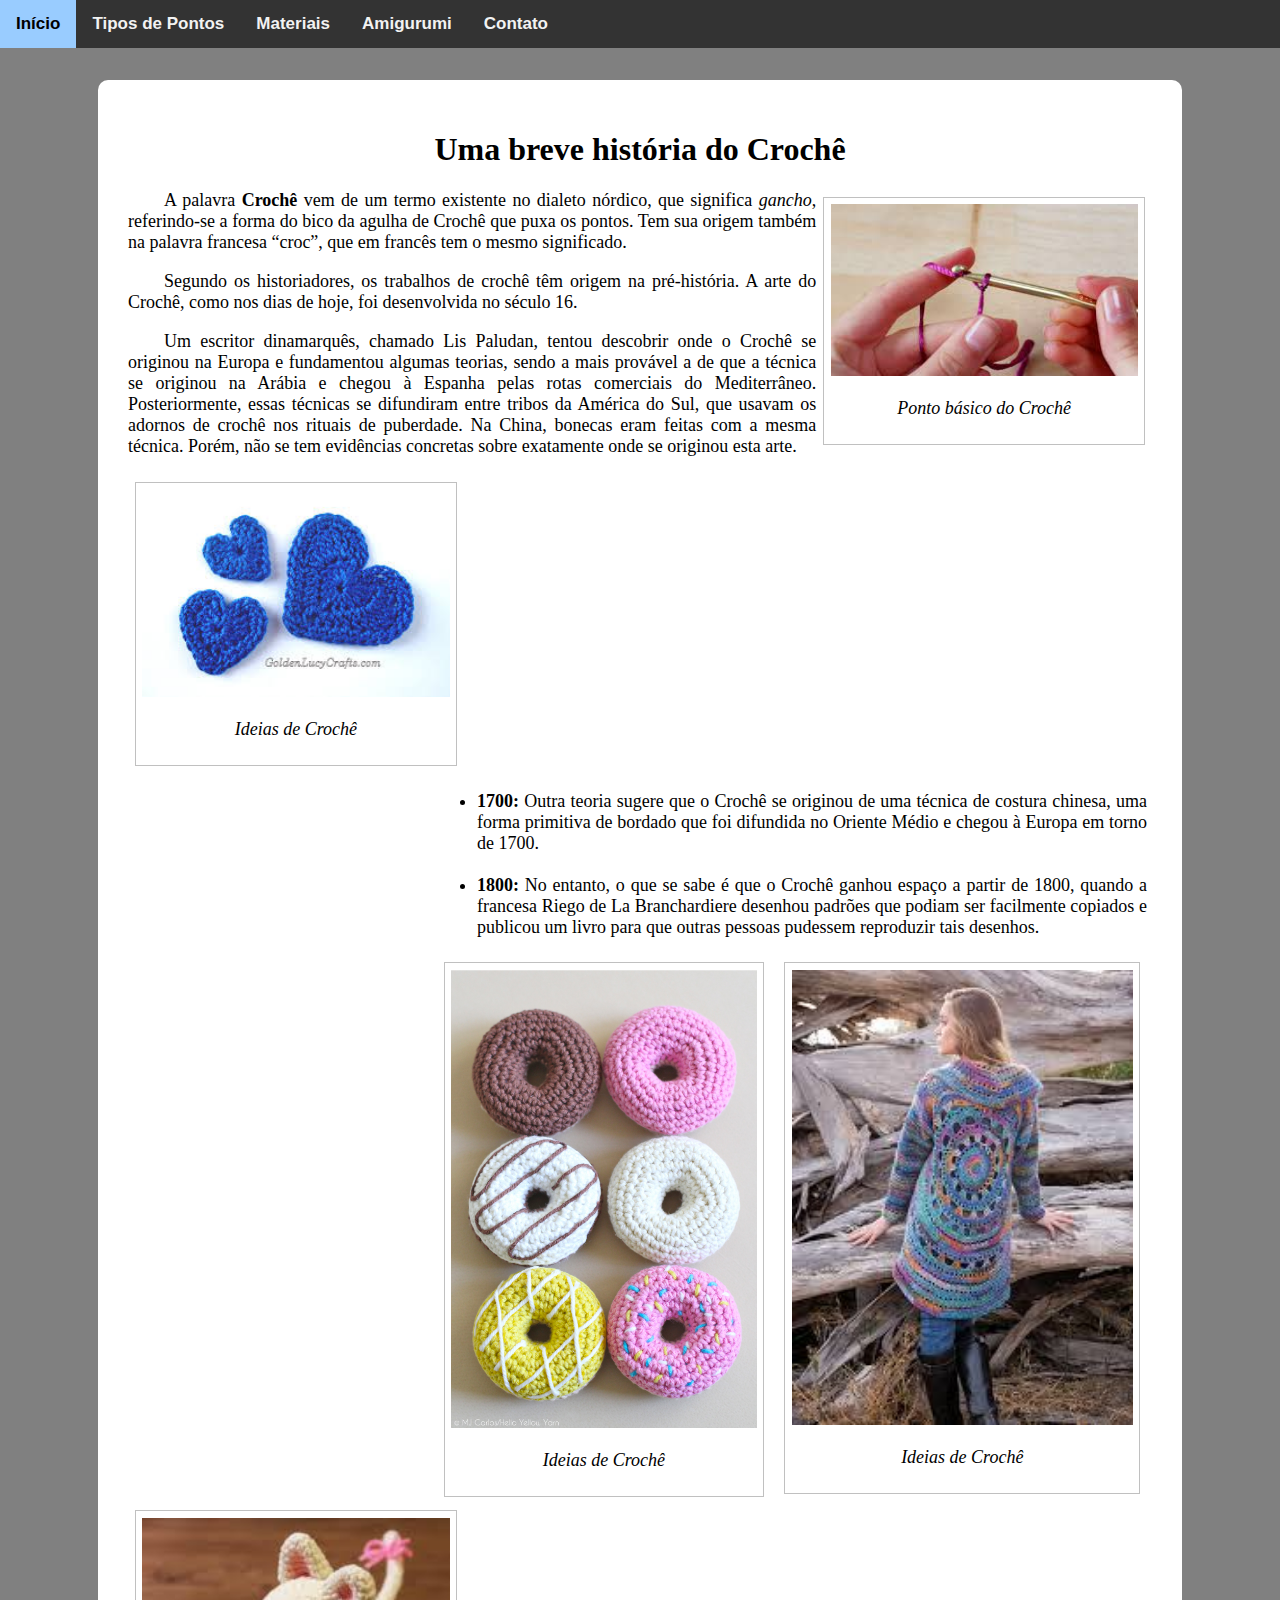
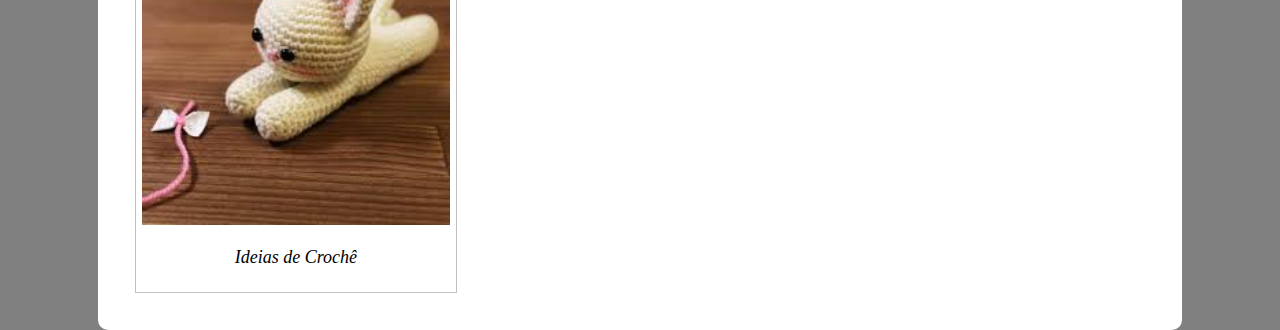
<file: index.html>
<!DOCTYPE html>
<html>
<head>
    <meta lang="pt-br">
    <meta charset="utf-8">
    <meta http-equiv="X-UA-Compatible" content="IE=edge">
    <title>Crochê
    </title>
    <meta name="viewport" content="width=device-width, initial-scale=1">
    <link rel="stylesheet" type="text/css" media="screen" href="css/main.css">
    <link rel="shortcut icon" href="img/favicon.ico" />
    

 
</head>
<body>


    <div class="navbar">
            <a href="index.html" class="active">Início</a>
            <a href="pontos.html">Tipos de Pontos</a>
            <a href="materiais.html">Materiais</a>
            <a href="amigurumi.html">Amigurumi</a>
            <a href="contato.html">Contato</a>
          </div>
    
    <div class="square">
        
        <h1>Uma breve história do Crochê</h1>
       
        <div class=figure>
              <img class="scaled" src="img/croche 4.jpg" alt="Crochê">
                <p> Ponto básico do Crochê</p>
            </div>
        
         <p class="text-info recuo">A palavra <b>Crochê</b> vem de um termo existente no dialeto nórdico, que significa <i>gancho</i>, referindo-se a forma do bico da agulha de Crochê que puxa os pontos. 
           Tem sua origem também na palavra francesa “croc”, que em francês tem o mesmo significado.</p>

       <p class="text-info recuo">Segundo os historiadores, os trabalhos de crochê têm origem na pré-história. A arte do Crochê, como nos dias de hoje, foi desenvolvida no século 16.</p>
       

       
        <p class="text-info recuo">Um escritor dinamarquês, chamado Lis Paludan, tentou descobrir onde o Crochê se originou na Europa e fundamentou algumas teorias, sendo a mais provável a de que a técnica se originou na Arábia e chegou à Espanha pelas rotas comerciais do Mediterrâneo.
                
       Posteriormente, essas técnicas se difundiram entre tribos da América do Sul, que usavam os adornos de crochê nos rituais de puberdade. Na China, bonecas eram feitas com a mesma técnica. Porém, não se tem evidências concretas sobre exatamente onde se originou esta arte. </p>
          
       <div class=figure2>
            <img class="scaled" src="img/croche 3.jpg" alt="Crochê">
            <p> Ideias de Crochê</p>
    </div>  
    <div class="lista">    
    <ul class="a">   
    <li><b>1700:</b> Outra teoria sugere que o Crochê se originou de uma técnica de costura chinesa, uma forma primitiva de bordado que foi difundida no Oriente Médio e chegou à Europa em torno de 1700.</li>
    <br>        
    <li><b>1800:</b> No entanto, o que se sabe é que o Crochê ganhou espaço a partir de 1800, quando a francesa Riego de La Branchardiere desenhou padrões que podiam ser facilmente copiados e publicou um livro para que outras pessoas pudessem reproduzir tais desenhos.</li>
    
     </ul>
     <div class=figure3>
            <img class="scaled" src="img/croche 2.jpg" alt="Crochê">
            <p> Ideias de Crochê</p>

    </div>  
    <div class=figure4>
            <img class="scaled" src="img/croche 5.jpg" alt="Crochê">
            <p> Ideias de Crochê</p>
    </div>  
    
     </div>
     <div class=figure5>
            <img class="scaled" src="img/croche 6.jpg" alt="Crochê">
            <p> Ideias de Crochê</p>

    </div>  
   </div> 

  
 <!-- <div class="footer">
    <p>Footer</p>
  </div> -->
</body>
</html>
</file>
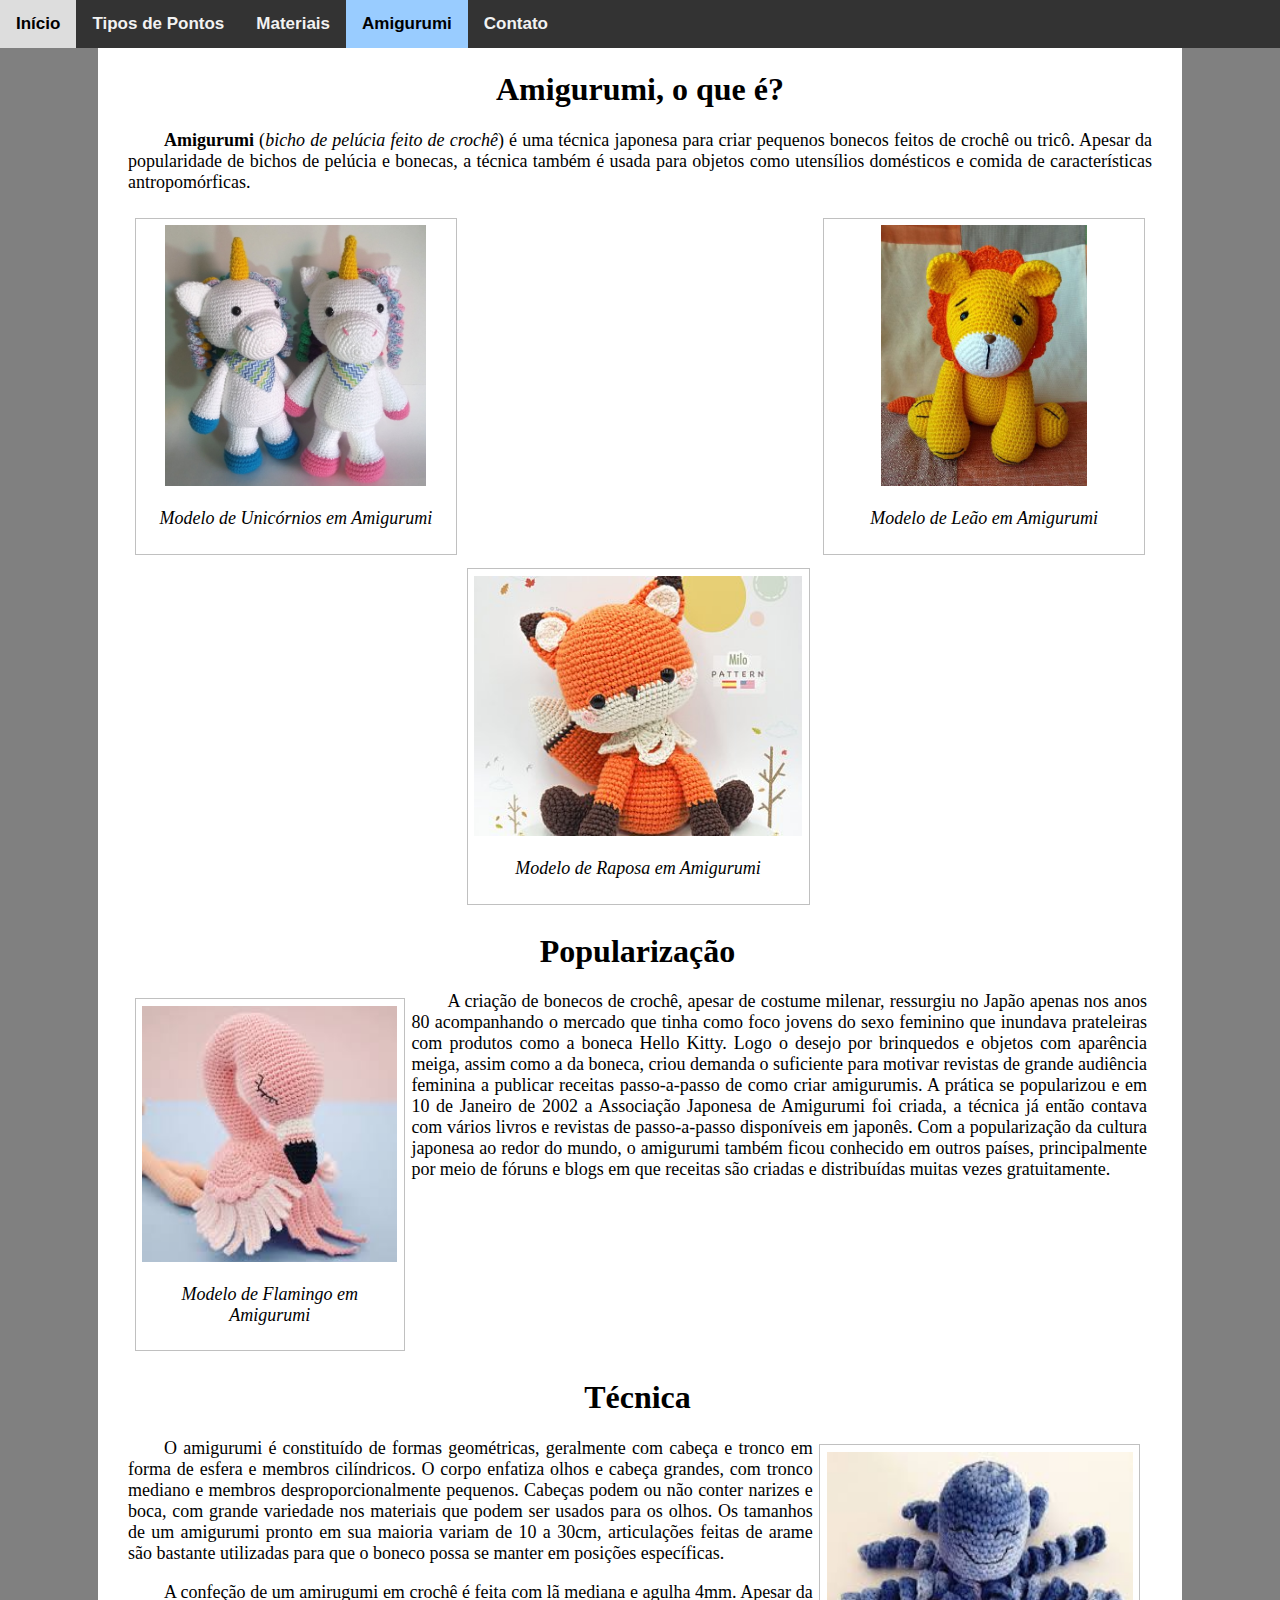
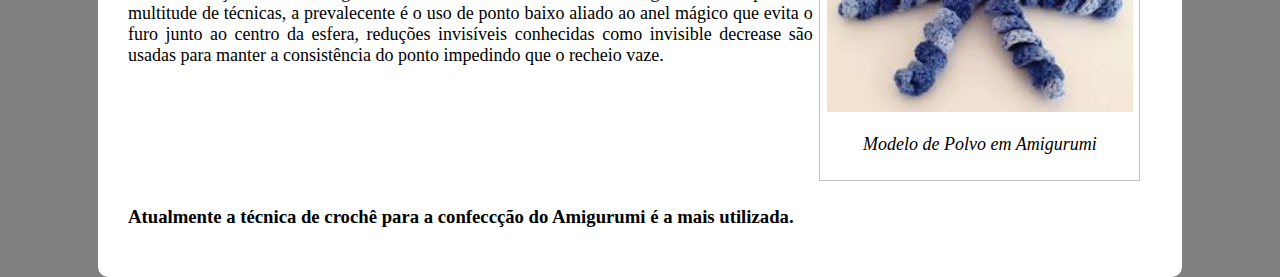
<file: amigurumi.html>
<!DOCTYPE html>
<html>
<head>
    <meta charset="utf-8">
    <meta http-equiv="X-UA-Compatible" content="IE=edge">
    <title>Crochê
    </title>
    <meta name="viewport" content="width=device-width, initial-scale=1">
    <link rel="stylesheet" type="text/css" media="screen" href="css/main.css">
    <link rel="shortcut icon" href="img/favicon.ico" />
 
</head>
<body>

   
    <div class="navbar">
            <a href="index.html">Início</a>
            <a href="pontos.html">Tipos de Pontos</a>
            <a href="materiais.html">Materiais</a>
            <a href="amigurumi.html" class="active">Amigurumi</a>
            <a href="contato.html">Contato</a>
          </div>
    <div class="squareamigurumi">
        
        <h1>Amigurumi, o que é?</h1>
        <p class="text-info recuo"><b>Amigurumi</b> (<i>bicho de pelúcia feito de crochê</i>) é uma técnica japonesa para criar 
        pequenos bonecos feitos de crochê ou tricô. Apesar da popularidade de bichos de pelúcia e bonecas, a técnica 
        também é usada para objetos como utensílios domésticos e comida de características antropomórficas.</p>

        <div class=figureamigurumi1>
                <img class="scaled amigurumi1" src="img/amigurumi1.jpg" alt="Crochê">
                <p>Modelo de Unicórnios em Amigurumi</p>
        </div>
        <div class=figureamigurumi3>
                <img class="scaled amigurumi3" src="img/amigurumi3.jpg" alt="Crochê">
                <p>Modelo de Leão em Amigurumi</p>
        </div>
        

        <div class=figureamigurumi2>
                <img class="scaled amigurumi2" src="img/amigurumi2.jpg" alt="Crochê">
                <p>Modelo de Raposa em Amigurumi</p>
        </div>

       <br>
       <br> 
       <div class="lista2">
       <h1>Popularização</h1>

       <div class=figureamigurumi5>
            <img class="scaled amigurumi5" src="img/amigurumi5.jpg" alt="Crochê">
            <p>Modelo de Flamingo em Amigurumi</p>
    </div>

        <p class="text-info recuo">A criação de bonecos de crochê, apesar de costume milenar, 
        ressurgiu no Japão apenas nos anos 80 acompanhando o mercado que tinha como foco jovens 
        do sexo feminino que inundava prateleiras com produtos como a boneca Hello Kitty.
        Logo o desejo por brinquedos e objetos com aparência meiga, assim como a da boneca, 
        criou demanda o suficiente para motivar revistas de grande audiência feminina a publicar 
        receitas passo-a-passo de como criar amigurumis. A prática se popularizou e em 10 de Janeiro 
        de 2002 a Associação Japonesa de Amigurumi foi criada, a técnica já então contava com vários 
        livros e revistas de passo-a-passo disponíveis em japonês. Com a popularização da cultura japonesa ao 
        redor do mundo, o amigurumi também ficou conhecido em outros países, principalmente por meio de fóruns e 
        blogs em que receitas são criadas e distribuídas muitas vezes gratuitamente.</p>
        
        </div>
        <div class="lista3">
        <h1>Técnica</h1>

        <div class=figureamigurumi4>
                <img class="scaled amigurumi4" src="img/amigurumi4.jpg" alt="Crochê">
                <p>Modelo de Polvo em Amigurumi</p>
        </div><p class="text-info recuo">O amigurumi é constituído de formas geométricas, geralmente com 
        cabeça e tronco em forma de esfera e membros cilíndricos. O corpo enfatiza olhos e cabeça 
        grandes, com tronco mediano e membros desproporcionalmente pequenos. Cabeças podem ou não 
        conter narizes e boca, com grande variedade nos materiais que podem ser usados para os olhos. 
        Os tamanhos de um amigurumi pronto em sua maioria variam de 10 a 30cm, articulações feitas 
        de arame são bastante utilizadas para que o boneco possa se manter em posições específicas.</p> 
        

        <p class="text-info recuo">A confeção de um amirugumi em crochê é feita com lã mediana e agulha 4mm. 
        Apesar da multitude de técnicas, a prevalecente é o uso de ponto baixo aliado 
        ao anel mágico que evita o furo junto ao centro da esfera, reduções invisíveis 
        conhecidas como invisible decrease são usadas para manter a consistência do ponto 
        impedindo que o recheio vaze.</p>   
        </div>

        <div class="lista4">
        <h3>Atualmente a técnica de crochê para a confeccção do Amigurumi é a mais utilizada.</h3>
        </div>
    </div> 

</body>
</html>
</file>
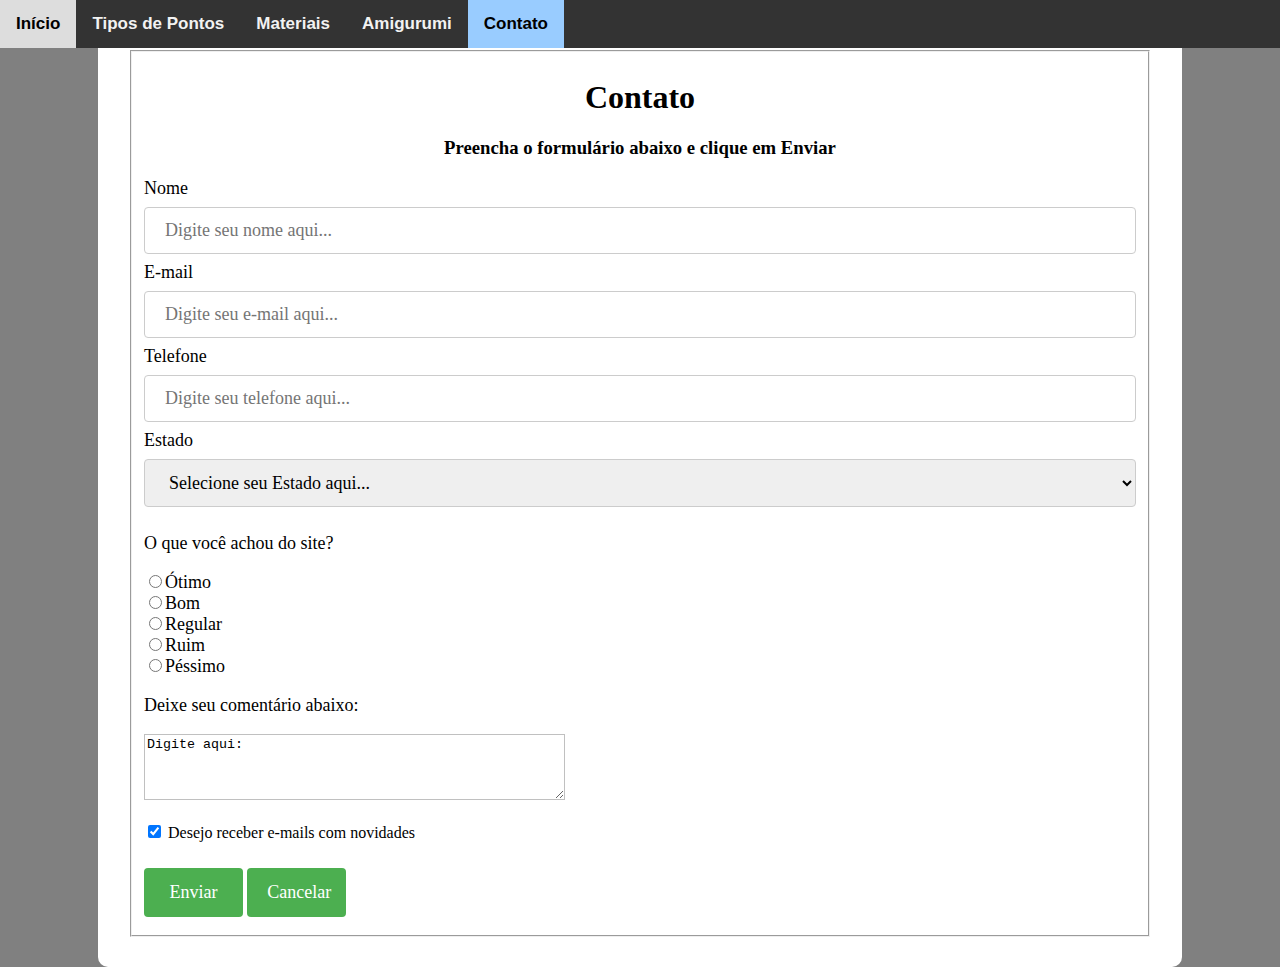
<file: contato.html>
<!DOCTYPE html>
<html>
<head>
  <meta lang="pt-br">
    <meta charset="utf-8">
    <meta http-equiv="X-UA-Compatible" content="IE=edge">
    <title>Crochê
    </title>
    <meta name="viewport" content="width=device-width, initial-scale=1">
    <link rel="stylesheet" type="text/css" media="screen" href="css/main.css">
    <link rel="shortcut icon" href="img/favicon.ico"/>
 
</head>
<body>

   
    <div class="navbar">
            <a href="index.html">Início</a>
            <a href="pontos.html">Tipos de Pontos</a>
            <a href="materiais.html">Materiais</a>
            <a href="amigurumi.html">Amigurumi</a>
            <a href="contato.html" class="active">Contato</a>
          </div>
    <div class="squarecontato">
        
        <div>
            <form action="/action_page.php">
              <fieldset>

              <h1>Contato</h1>
              <h3>Preencha o formulário abaixo e clique em Enviar</h3>
              <label for="primeironome" font-family="Calibri">Nome</label>
              <input type="text" id="fname" name="firstname" placeholder="Digite seu nome aqui...">
         
              <label for="email">E-mail</label>
              <input type="text" id="email" name="email" placeholder="Digite seu e-mail aqui...">
        
              <label for="telefone">Telefone</label>
              <input type="text" id="fnumber" name="fnumber" placeholder="Digite seu telefone aqui...">
              
              <label for="estado">Estado</label>
              <select id="estado" name="estado">
                  <option value="Estado">Selecione seu Estado aqui...</option>
                <option value="Acre">Acre</option>
                <option value="Alagoas">Alagoas</option>
                <option value="Amapa">Amapá</option>
                <option value="Amazonas">Amazonas</option>
                <option value="Bahia">Bahia</option>
               <option value=" Ceara"> Ceará</option>
                <option value="Distrito Federal">Distrito Federal</option>
                <option value="Espirito Santo">Espírito Santo</option>
                <option value="Goias">Goiás</option>
                <option value="Maranhao">Maranhão</option>
                <option value="Mato Grosso">Mato Grosso</option>
                <option value="Mato Grosso do Sul">Mato Grosso do Sul</option>
                <option value="Minas Gerais">Minas Gerais</option>
                <option value="Para">Pará</option>
                <option value="Paraiba">Paraíba</option>
                <option value="Parana">Paraná</option>
                <option value="Pernambuco">Pernambuco</option>
                <option value="Piaui">Piauí</option>
                <option value="Rio de Janeiro">Rio de Janeiro</option>
                <option value="Rio Grande do Norte">Rio Grande do Norte</option>
                <option value="Rio Grande do Sul">Rio Grande do Sul</option>
                <option value="Rondonia">Rondônia</option>
                <option value="Roraima">Roraima</option>
                <option value="Santa Catarina">Santa Catarina</option>
                <option value="Sao Paulo">São Paulo</option>
                <option value="Sergipe">Sergipe</option>
                <option value="Tocantins">Tocantins</option>
                
                <option value="outropais">Outro País</option>
               
              </select>
              
              <div class="radiochecked">
              <p>O que você achou do site?</p>
              <input type="radio"name="estado" value="otimo"  />Ótimo<br/> 
              <input type="radio"name="estado" value="bom"  />Bom<br/>
              <input type="radio"name="estado" value="regular"  />Regular<br/>
              <input type="radio"name="estado" value="ruim"  />Ruim<br/>
              <input type="radio"name="estado" value="pessimo"  />Péssimo<br/>
              </div>
              
              <div class="textareac">
                <p>Deixe seu comentário abaixo:</p>
                  <textarea rows="4" cols="50">Digite aqui:
                      </textarea>
              </div>
            <br>
              <input type="checkbox" name= "aceito" checked/> Desejo receber e-mails com novidades
              <br>
              <BR>
              <input type="submit" value="Enviar"> <input type="reset" value="Cancelar"/>
              
              
             </fieldset>
            </form>


          </div>
          
   </div> 

   
   

    
    
</body>
</html>
</file>
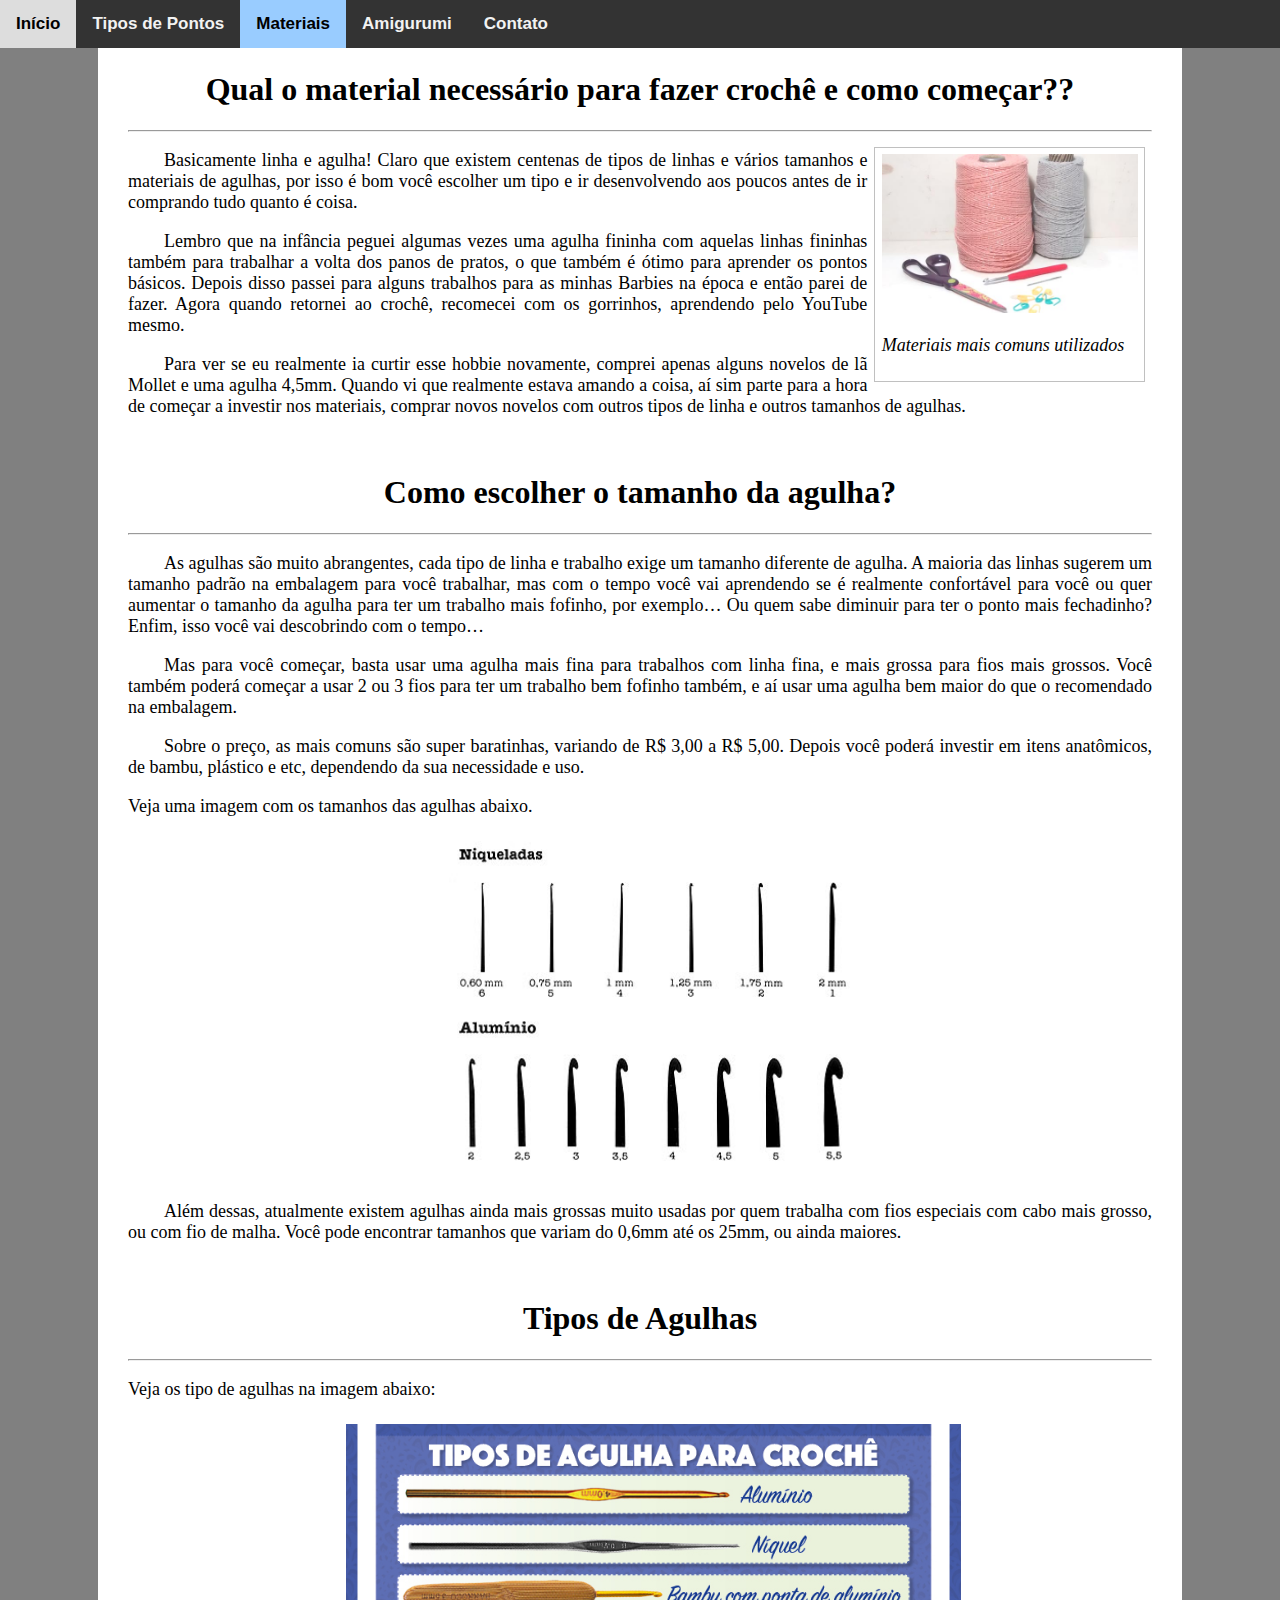
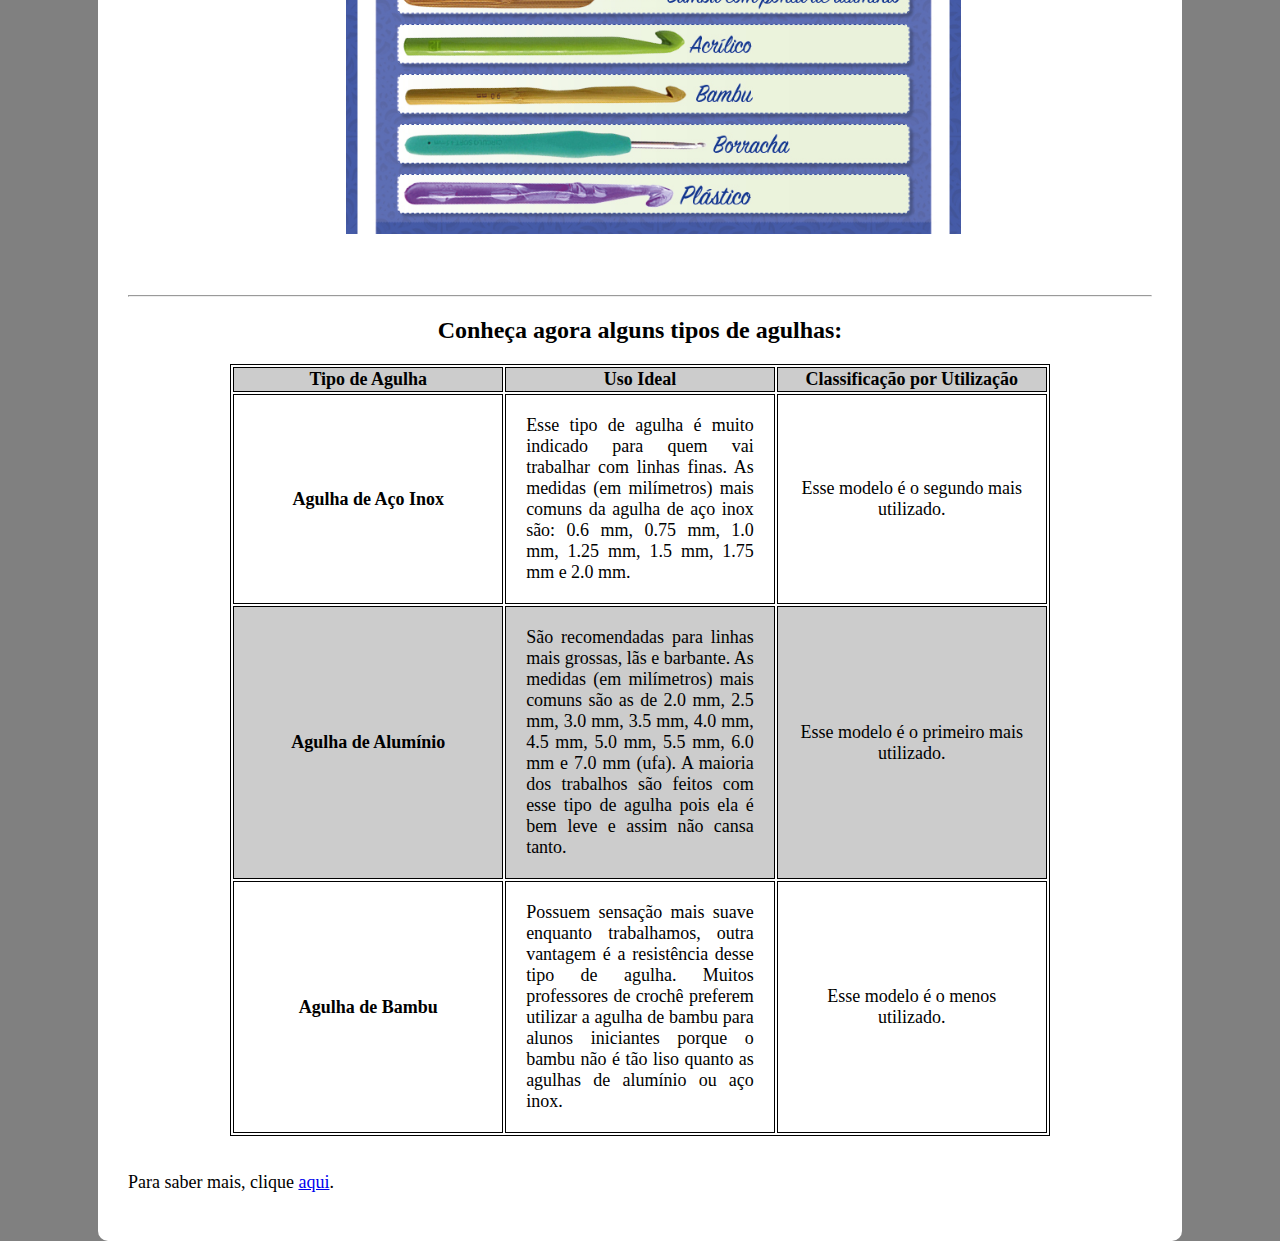
<file: materiais.html>
<!DOCTYPE html>
<html>
<head>
    <meta lang="pt-br">
    <meta charset="utf-8">
    <meta http-equiv="X-UA-Compatible" content="IE=edge">
    <title>Crochê
    </title>
    <meta name="viewport" content="width=device-width, initial-scale=1">
    <link rel="stylesheet" type="text/css" media="screen" href="css/main.css">
    <link rel="shortcut icon" href="img/favicon.ico" />
 
</head>
<body>

   
    <div class="navbar">
            <a href="index.html">Início</a>
            <a href="pontos.html">Tipos de Pontos</a>
            <a href="materiais.html" class="active">Materiais</a>
            <a href="amigurumi.html">Amigurumi</a>
            <a href="contato.html">Contato</a>
          </div>
    <div class="squaremateriais">
       

        <h1>Qual o material necessário para fazer crochê e como começar??</h1>
        <hr>
        
        <div class=figurematerial>
                <img class="scaled material" src="img/material.jpg" alt="Crochê">
                <p>Materiais mais comuns utilizados</p>
            </div>  


        <p class="text-info recuo">Basicamente linha e agulha! Claro que existem centenas de tipos de linhas e vários tamanhos e materiais de agulhas, 
        por isso é bom você escolher um tipo e ir desenvolvendo aos poucos antes de ir comprando tudo quanto é coisa.</p>

        
        <p class="text-info recuo">Lembro que na infância peguei algumas vezes uma agulha fininha com aquelas linhas fininhas também para trabalhar a 
        volta dos panos de pratos, o que também é ótimo para aprender os pontos básicos. Depois disso passei para alguns
        trabalhos para as minhas Barbies na época e então parei de fazer. Agora quando retornei ao crochê, recomecei com os 
        gorrinhos, aprendendo pelo YouTube mesmo.</p>

        
        <p class="text-info recuo">Para ver se eu realmente ia curtir esse hobbie novamente, comprei apenas alguns novelos de lã Mollet e uma agulha 
        4,5mm. Quando vi que realmente estava amando a coisa, aí sim parte para a hora de começar a investir nos materiais, 
        comprar novos novelos com outros tipos de linha e outros tamanhos de agulhas.</p>

            <br>
        <h1>Como escolher o tamanho da agulha?</h1>

        <hr>

        <p class="text-info recuo">As agulhas são muito abrangentes, cada tipo de linha e trabalho exige um tamanho diferente de agulha. A maioria das
        linhas sugerem um tamanho padrão na embalagem para você trabalhar, mas com o tempo você vai aprendendo se é realmente
        confortável para você ou quer aumentar o tamanho da agulha para ter um trabalho mais fofinho, por exemplo… Ou quem
        sabe diminuir para ter o ponto mais fechadinho? Enfim, isso você vai descobrindo com o tempo…</p>

        <p class="text-info recuo">Mas para você começar, basta usar uma agulha mais fina para trabalhos com linha fina, e mais grossa para fios mais
        grossos. Você também poderá começar a usar 2 ou 3 fios para ter um trabalho bem fofinho também, e aí usar uma agulha 
        bem maior do que o recomendado na embalagem.</p>

        <p class="text-info recuo">Sobre o preço, as mais comuns são super baratinhas, variando de R$ 3,00 a R$ 5,00. Depois você poderá investir 
        em itens anatômicos, de bambu, plástico e etc, dependendo da sua necessidade e uso.</p>
        
        <p>Veja uma imagem com os tamanhos das agulhas abaixo.</p>

        <div class=figureagulha>
                <img class="scaled agulha" src="img/agulhas.jpg" alt="Crochê">
    
        </div>  
        <p class="text-info recuo">Além dessas, atualmente existem agulhas ainda mais grossas muito usadas 
            por quem trabalha com fios especiais com cabo mais grosso, ou com fio de malha. Você pode encontrar 
            tamanhos que variam do 0,6mm até os 25mm, ou ainda maiores.</p>
            <br>

            <h1>Tipos de Agulhas</h1>

            <hr>

            <p>Veja os tipo de agulhas na imagem abaixo:</p>

            <div class=figureagulha1>
                    <img class="scaled agulha1" src="img/agulhas1.jpg" alt="Crochê">
        
            </div>

            <br>
            <br>
            <hr>
            <h2>Conheça agora alguns tipos de agulhas:</h2>
            <table>
                <thead>
                    <tr>
                      <th>Tipo de Agulha</th>
                      <th>Uso Ideal</th>
                      <th>Classificação por Utilização</th>
                    </tr>
                    </thead>
                    <tbody>
                    <tr>
                        <td><b>Agulha de Aço Inox</b></td>
                        
                        <td class="justifytable">Esse tipo de agulha é muito indicado para quem vai trabalhar 
                            com linhas finas. As medidas (em milímetros) mais comuns da 
                            agulha de aço inox são: 0.6 mm, 0.75 mm, 1.0 mm, 1.25 mm, 1.5 mm, 
                            1.75 mm e 2.0 mm.</td>
                        <td>Esse modelo é o segundo mais utilizado.</td>
                        
                    </tr>
                    <tr>
                            <td><b>Agulha de Alumínio</b></td>
                            <td class="justifytable">São recomendadas para linhas mais grossas, 
                                lãs e barbante. As medidas (em milímetros) mais comuns 
                                são as de 2.0 mm, 2.5 mm, 3.0 mm, 3.5 mm, 4.0 mm, 4.5 mm, 
                                5.0 mm, 5.5 mm, 6.0 mm e 7.0 mm (ufa). A maioria dos trabalhos 
                                são feitos com esse tipo de agulha pois ela é bem leve e assim não 
                                cansa tanto.</td>
                            <td>Esse modelo é o primeiro mais utilizado.</td>
                    </tr>
                    <tr> 
                        <td><b>Agulha de Bambu</b></td>
                        <td class="justifytable">Possuem sensação mais suave enquanto trabalhamos, outra vantagem 
                          é a resistência desse tipo de agulha. Muitos professores de crochê preferem utilizar a 
                          agulha de bambu para alunos iniciantes porque o bambu não é tão liso quanto as agulhas de 
                          alumínio ou aço inox.</td>
                          <td>Esse modelo é o menos utilizado.</td>
                            
                            </tr>
                            </tbody>
                  </table>
                  <br>

           <p>Para saber mais, clique <a href="https://crocheclube.com/aprender-croche-dicas/">aqui</a>.</p>

   </div> 
</body>
</html>
</file>
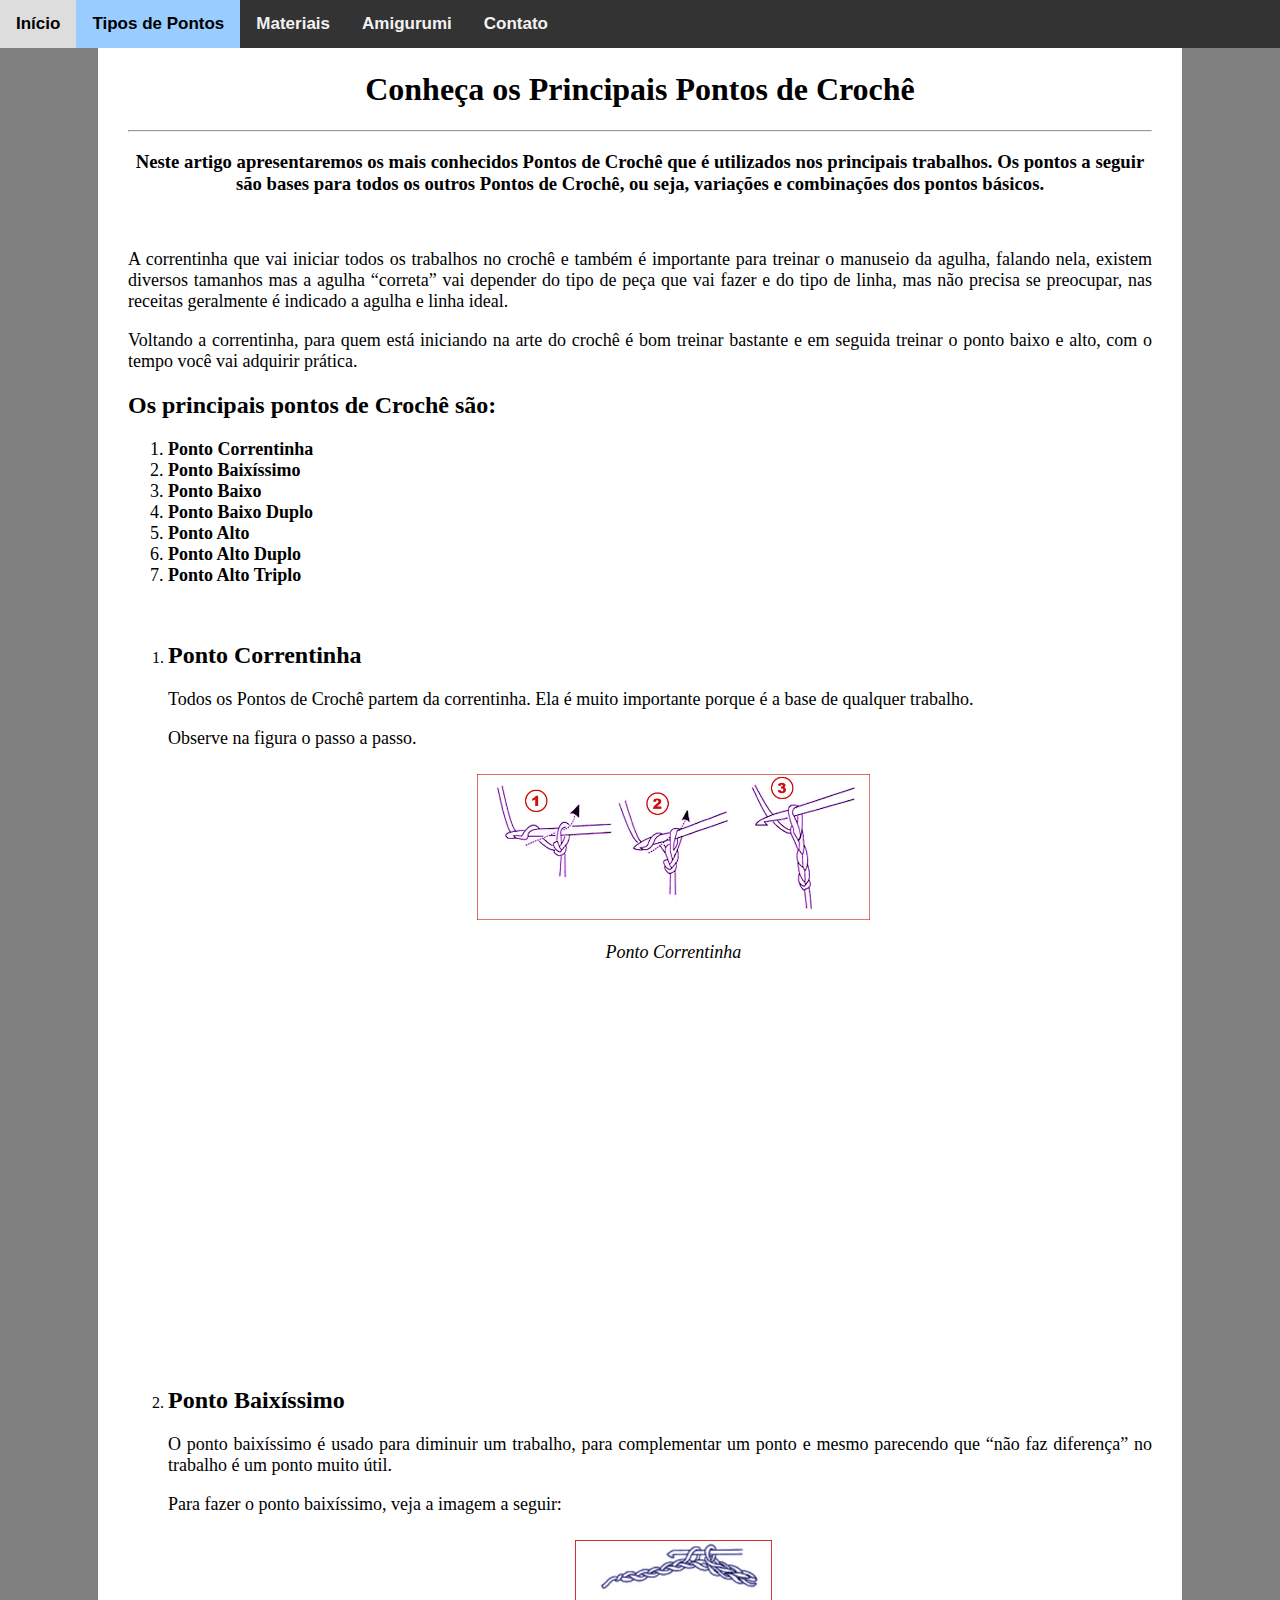
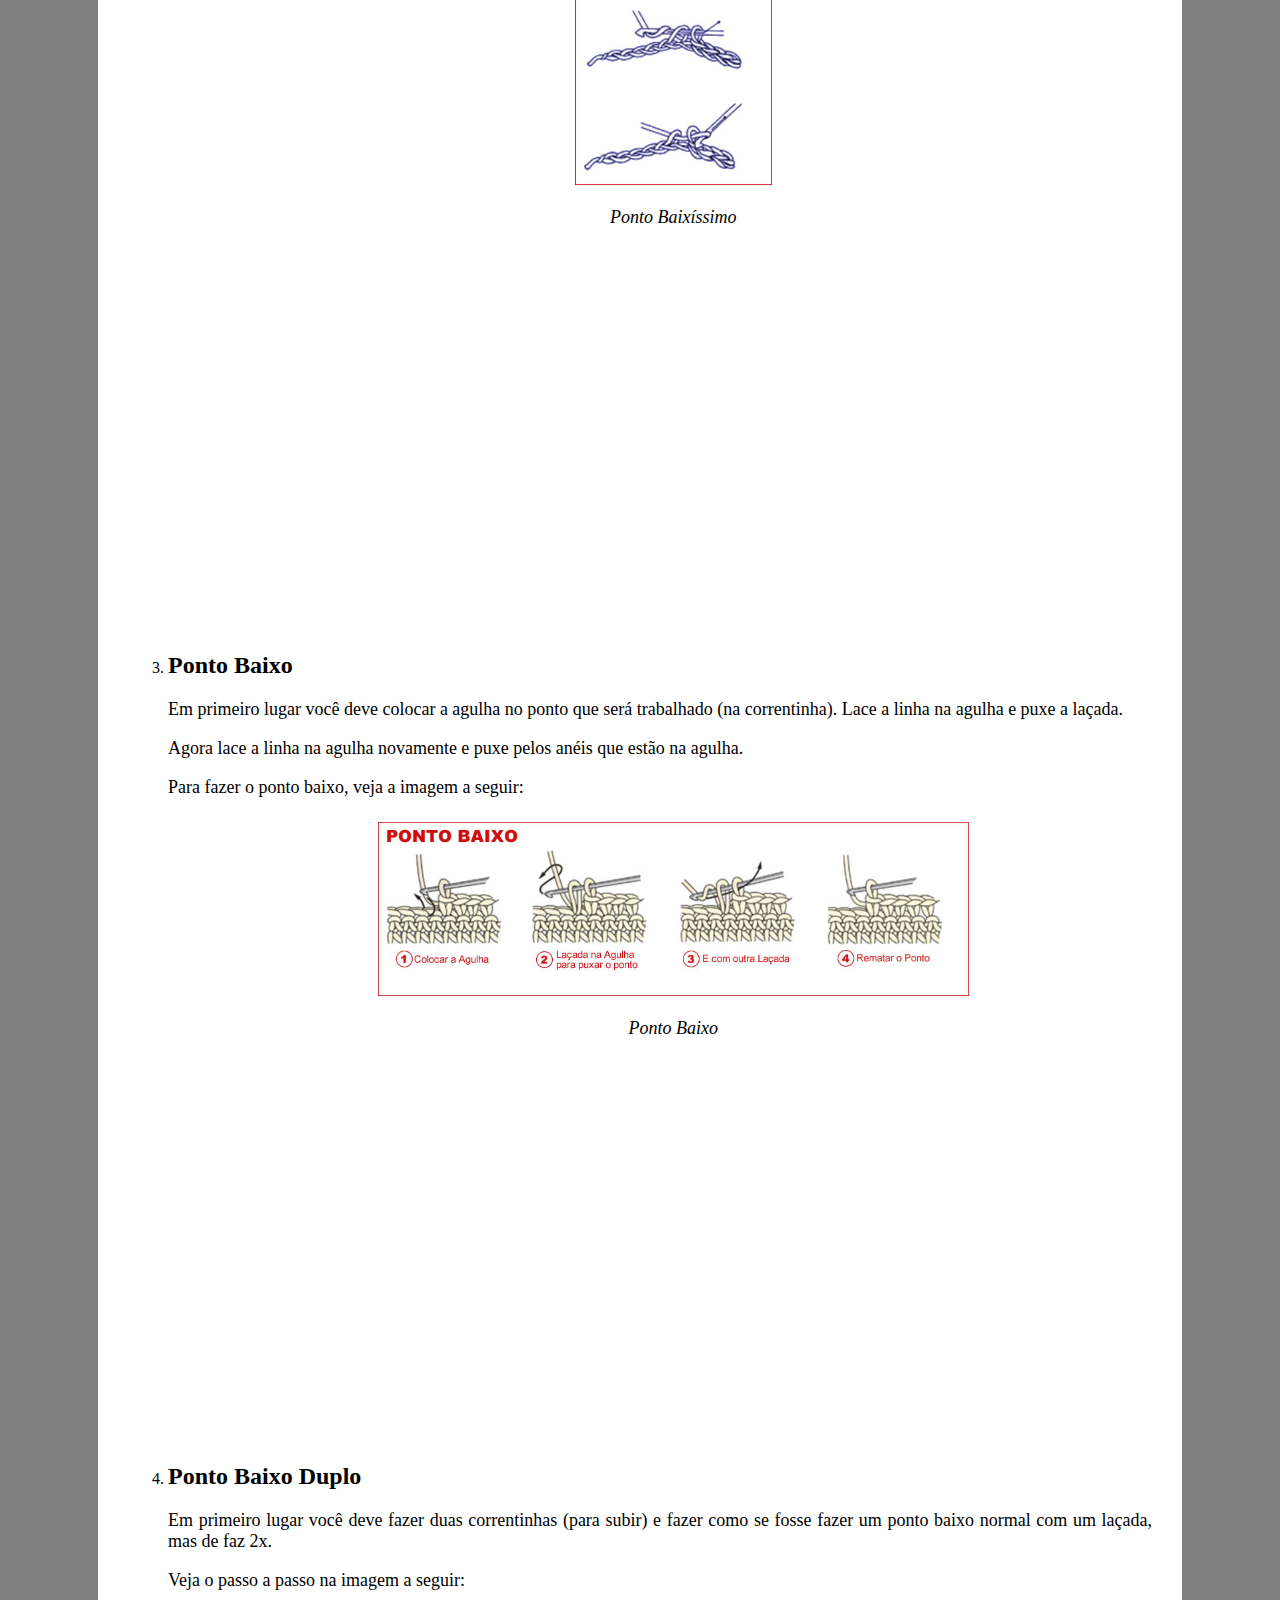
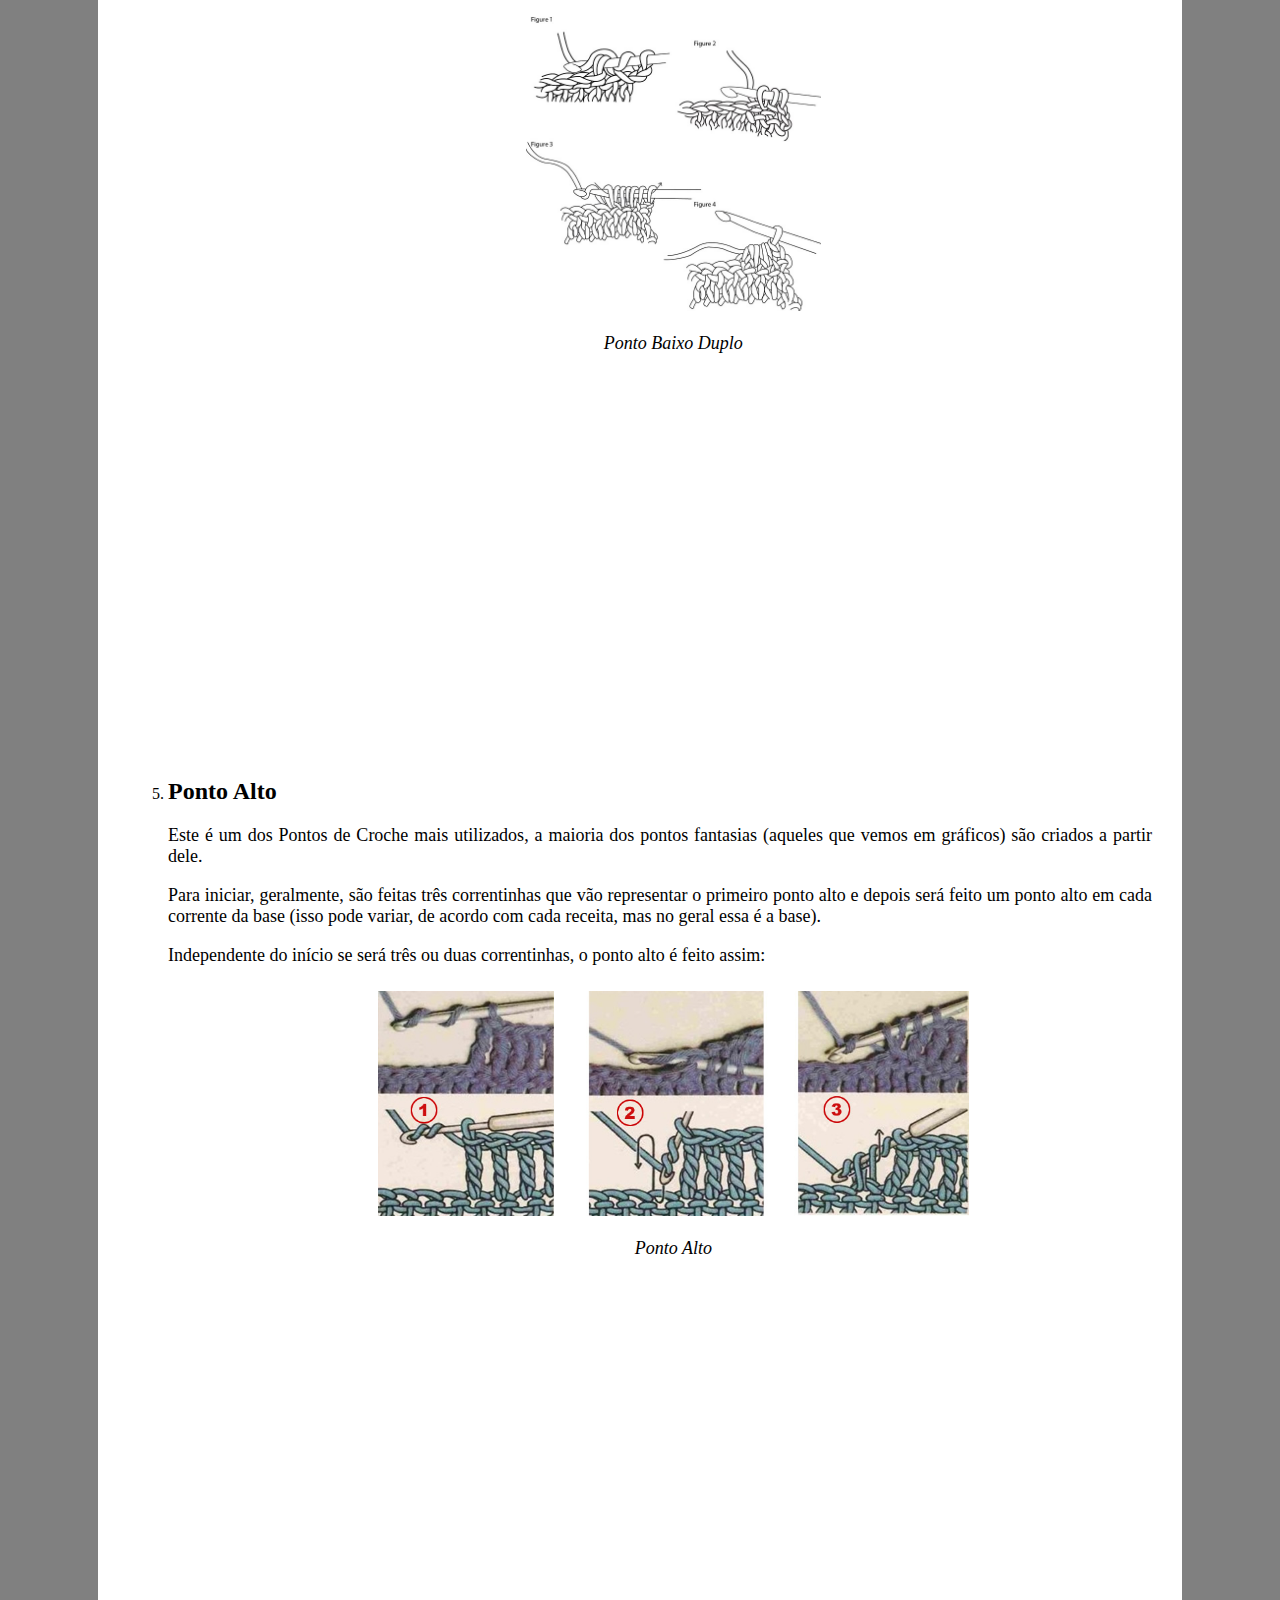
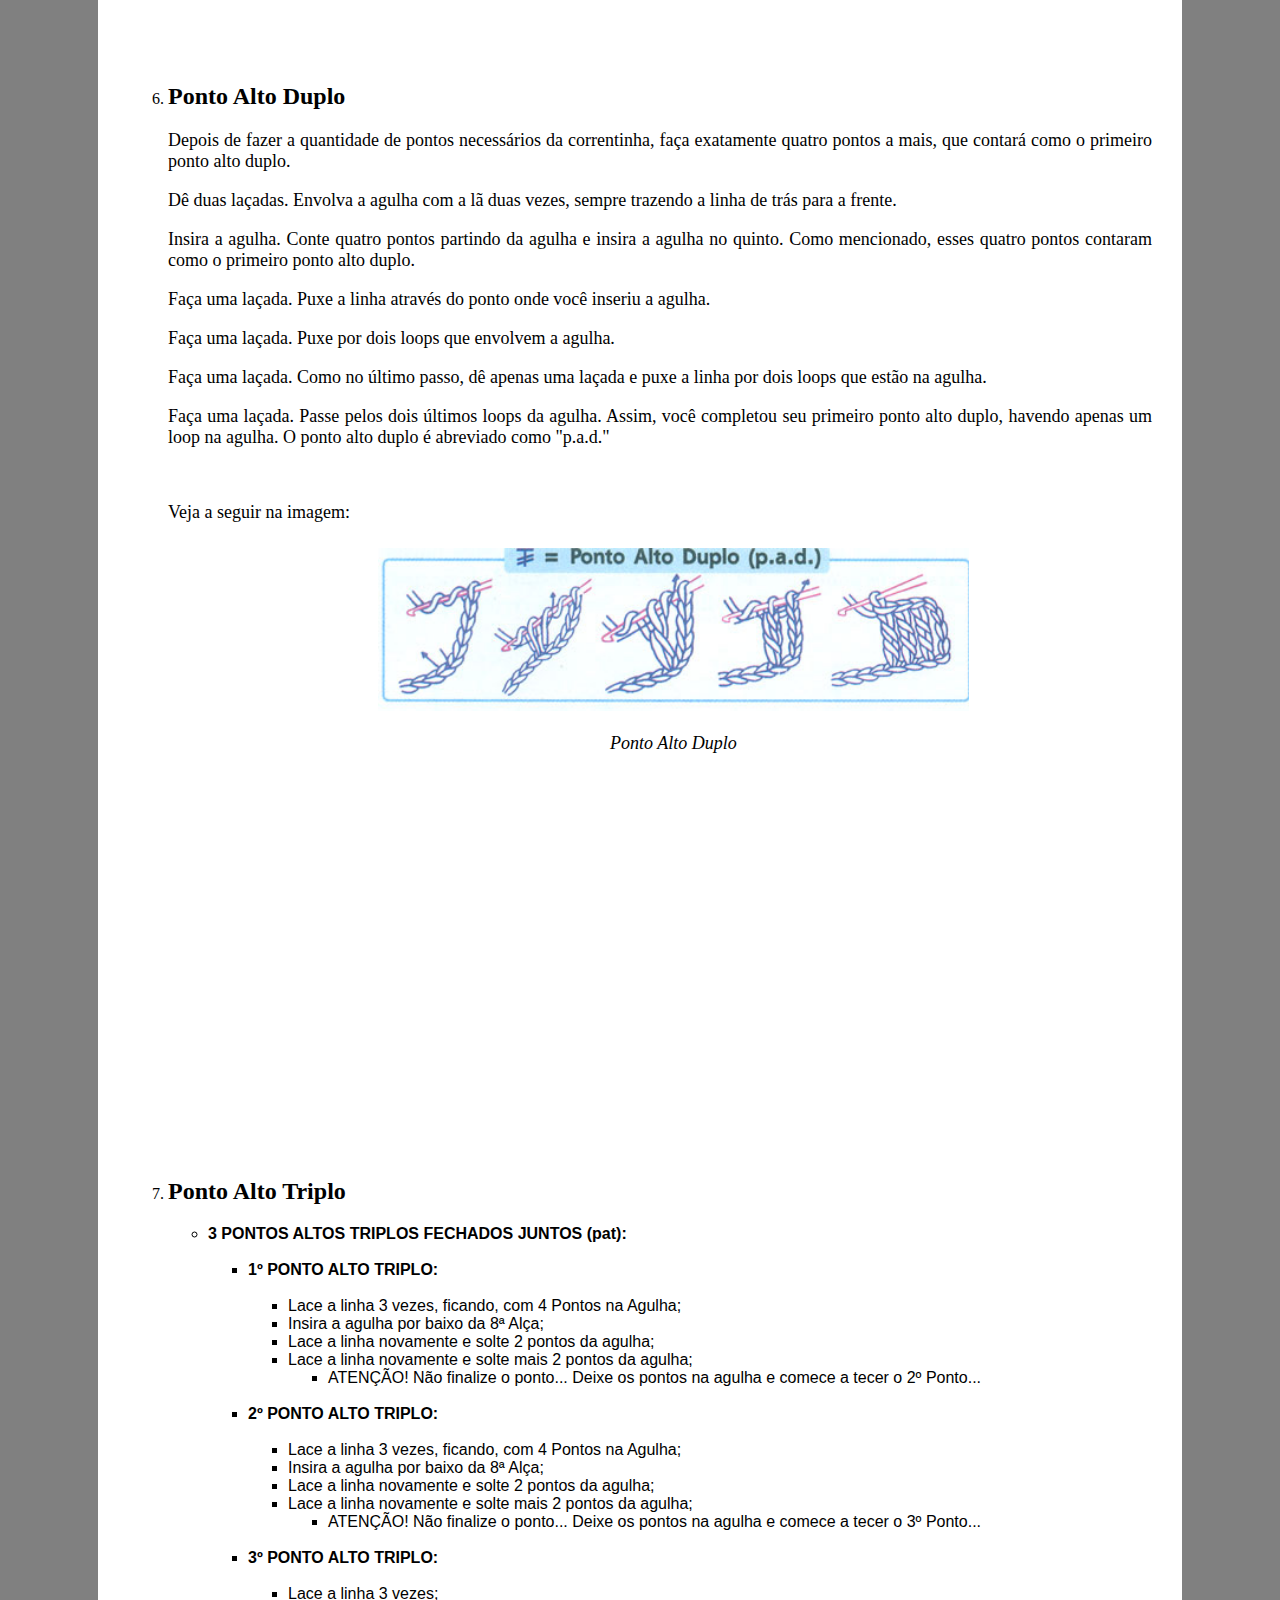
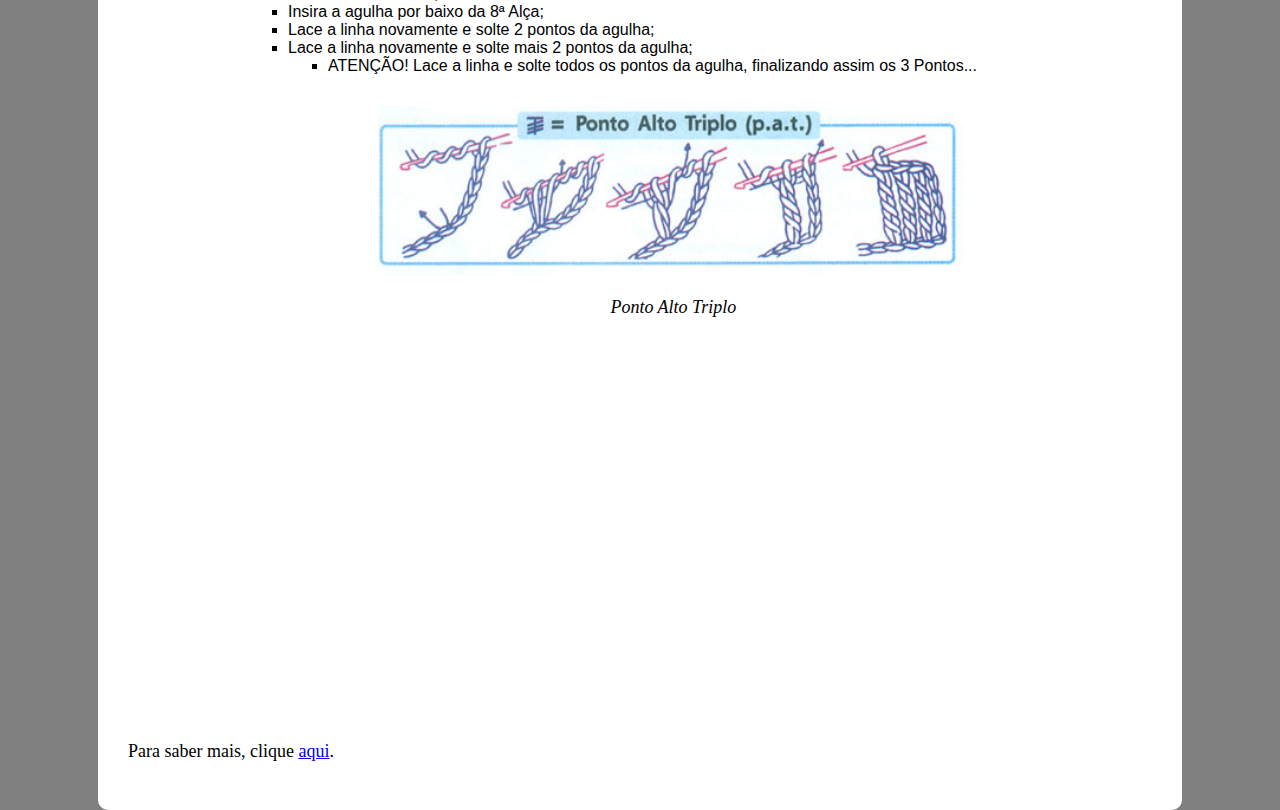
<file: pontos.html>
<!DOCTYPE html>
<html>
<head>
    <meta lang="pt-br">
    <meta charset="utf-8">
    <meta http-equiv="X-UA-Compatible" content="IE=edge">
    <title>Crochê
    </title>
    <meta name="viewport" content="width=device-width, initial-scale=1">
    <link rel="stylesheet" type="text/css" media="screen" href="css/main.css">
    <link rel="shortcut icon" href="img/favicon.ico" />
 
</head>
<body>

   
    <div class="navbar">
            <a href="index.html">Início</a>
            <a href="pontos.html" class="active">Tipos de Pontos</a>
            <a href="materiais.html">Materiais</a>
            <a href="amigurumi.html">Amigurumi</a>
            <a href="contato.html">Contato</a>
          </div>
          <div class="squarepontos">
        
                <h1>Conheça os Principais Pontos de Crochê</h1>
                <hr>
               
                <h3>Neste artigo apresentaremos os mais conhecidos Pontos de Crochê que é utilizados nos principais trabalhos.
                   Os pontos a seguir são bases para todos os outros Pontos de Crochê, ou seja, variações e combinações dos pontos básicos.</h3>
                <br>
                <p>A correntinha que vai iniciar todos os trabalhos no crochê e também é importante para treinar o manuseio da 
                  agulha, falando nela, existem diversos tamanhos mas a agulha “correta” vai depender do tipo de peça que vai fazer
                   e do tipo de linha, mas não precisa se preocupar, nas receitas geralmente é indicado a agulha e linha ideal.</p>
            
                <p>Voltando a correntinha, para quem está iniciando na arte do crochê é bom treinar bastante e em seguida treinar
                   o ponto baixo e alto, com o tempo você vai adquirir prática.</p>
               
                <h2>Os principais pontos de Crochê são:</h2>
                
                <ol class="a">   
            <li><b>Ponto Correntinha</b></li>       
            <li><b>Ponto Baixíssimo</b></li>
            <li><b>Ponto Baixo</b></li>
            <li><b>Ponto Baixo Duplo</b></li>
            <li><b>Ponto Alto</b></li>
            <li><b>Ponto Alto Duplo</b></li>
            <li><b>Ponto Alto Triplo</b></li>

             </ol>
             <br>

             <ol class="b"> 
             <li><h2>Ponto Correntinha</h2></li>
             <p>Todos os Pontos de Crochê partem da correntinha. Ela é muito importante porque é a base de qualquer trabalho.</p>

              <p>Observe na figura o passo a passo.</p>

              <div class=figure2_1>
                <img class="scaled correntinha" src="img/correntinha.jpg" alt="Crochê">
                  <p>Ponto Correntinha</p>
              </div>  
              <br>
              <iframe width="560" height="315" src="https://www.youtube.com/embed/veyh7df1uLw" frameborder="0" allow="accelerometer;
               autoplay; encrypted-media; gyroscope; picture-in-picture" allowfullscreen></iframe>

              <br>
              <br>
              <br>
              <li><h2>Ponto Baixíssimo</h2></li>
              
              <p>O ponto baixíssimo é usado para diminuir um trabalho, para complementar um ponto e mesmo parecendo que “não faz 
                diferença” no trabalho é um ponto muito útil.</p>
              
              <p>Para fazer o ponto baixíssimo, veja a imagem a seguir:</p>
              
              
 
               <div class=figure2_2>
                 <img class="scaled baixissimo" src="img/baixissimo.jpg" alt="Crochê">
                   <p>Ponto Baixíssimo</p>
               </div>  
               <br>
               <iframe width="560" height="315" src="https://www.youtube.com/embed/8vtrxf6uX4E" frameborder="0" allow="accelerometer; 
               autoplay; encrypted-media; gyroscope; picture-in-picture" allowfullscreen></iframe>
               <br>
               <br>
               <br>
               <li><h2>Ponto Baixo</h2></li>

               <p>Em primeiro lugar você deve colocar a agulha no ponto que será trabalhado (na correntinha). Lace a linha 
                 na agulha e puxe a laçada.</p>

                  <p>Agora lace a linha na agulha novamente e puxe pelos anéis que estão na agulha.</p>

                  <p>Para fazer o ponto baixo, veja a imagem a seguir:</p>
               <div class=figure2_3>
                  <img class="scaled baixo" src="img/baixo.jpg" alt="Crochê">
                    <p>Ponto Baixo</p>
                </div>  
                <br>
                <iframe width="560" height="315" src="https://www.youtube.com/embed/J5vof2o91yM" frameborder="0" allow="accelerometer;
                 autoplay; encrypted-media; gyroscope; picture-in-picture" allowfullscreen></iframe>
                <br>
                <br>
                <br>

                <li><h2>Ponto Baixo Duplo</h2></li>
                <p>Em primeiro lugar você deve fazer duas correntinhas (para subir) e fazer como se fosse fazer um ponto baixo normal
                   com um laçada, mas de faz 2x. </p>
                <p>Veja o passo a passo na imagem a seguir:</p>
                <div class=figure2_4>
                    <img class="scaled baixo duplo" src="img/baixo duplo.jpg" alt="Crochê">
                      <p>Ponto Baixo Duplo</p>
                  </div>  
                  <br>
                  <iframe width="560" height="315" src="https://www.youtube.com/embed/zY-5Awk9i2E" frameborder="0"
                   allow="accelerometer; autoplay; encrypted-media; gyroscope; picture-in-picture" allowfullscreen></iframe>
                  <br>
                  <br>
                  <br>

                  <li><h2>Ponto Alto</h2></li>
                  <p>Este é um dos Pontos de Croche mais utilizados, a maioria dos pontos fantasias (aqueles que vemos em gráficos) 
                    são criados a partir dele.</p>

                  <p>Para iniciar, geralmente, são feitas três correntinhas que vão representar o primeiro ponto alto e depois será 
                    feito um ponto alto em cada corrente da base (isso pode variar, de acordo com cada receita, mas no geral essa é a base).</p>

                  <p>Independente do início se será três ou duas correntinhas, o ponto alto é feito assim:</p>
                  <div class=figure2_5>
                      <img class="scaled alto" src="img/alto 1.jpg" alt="Crochê">
                        <p>Ponto Alto</p>
                    </div>  
                    
                    <br>
                    <iframe width="560" height="315" src="https://www.youtube.com/embed/r-tFnVnPhNo" frameborder="0" allow="accelerometer; autoplay; encrypted-media; gyroscope; picture-in-picture" allowfullscreen></iframe>
                    <br>
                    <br>
                    <br>

                    <li><h2>Ponto Alto Duplo</h2></li>
                  
                    <p>Depois de fazer a quantidade de pontos necessários da correntinha, faça exatamente quatro pontos a mais, 
                      que contará como o primeiro ponto alto duplo.</p>
                    <p>Dê duas laçadas. Envolva a agulha com a lã duas vezes, sempre trazendo a linha de trás para a frente.</p>
                    <p>Insira a agulha. Conte quatro pontos partindo da agulha e insira a agulha no quinto. Como mencionado,
                       esses quatro pontos contaram como o primeiro ponto alto duplo.</p>
                    <p>Faça uma laçada. Puxe a linha através do ponto onde você inseriu a agulha.</p>
                    <p>Faça uma laçada. Puxe por dois loops que envolvem a agulha.</p>
                    <p>Faça uma laçada. Como no último passo, dê apenas uma laçada e puxe a linha por dois loops que estão na agulha.</p>
                    <p>Faça uma laçada. Passe pelos dois últimos loops da agulha. Assim, você completou seu primeiro ponto alto duplo, 
                      havendo apenas um loop na agulha. O ponto alto duplo é abreviado como "p.a.d."</p>
                    <br>
                    <p>Veja a seguir na imagem:</p>
                    <div class=figure2_6>
                        <img class="scaled alto duplo" src="img/alto duplo.jpg" alt="Crochê">
                          <p>Ponto Alto Duplo</p>
                      </div>  
                      <br>
                      <iframe width="560" height="315" src="https://www.youtube.com/embed/hNcVnVaXNjE" 
                      frameborder="0" allow="accelerometer; autoplay; encrypted-media; gyroscope; picture-in-picture" allowfullscreen></iframe>
                      <br>
                      <br>
                      <br>

                      <li><h2>Ponto Alto Triplo</h2></li>
                      <p></p>
                      <div class="listatriplo">
                      <ul>
                          <li><b>3 PONTOS ALTOS TRIPLOS FECHADOS JUNTOS (pat):</b></li>
                          <br>
                          <ul>
                          <li><b>1º PONTO ALTO TRIPLO:</b></li>
                          <br>
                          <ul>
                          <li>Lace a linha 3 vezes, ficando, com 4 Pontos na Agulha;</li>
                          <li>Insira a agulha por baixo da 8ª Alça;</li>
                          <li>Lace a linha novamente e solte 2 pontos da agulha;</li>
                          <li>Lace a linha novamente e solte mais 2 pontos da agulha;</li>
                          <ul>
                          <li>ATENÇÃO! Não finalize o ponto... Deixe os pontos na agulha e comece a tecer o 2º Ponto...</li>
                          <br>
                          </ul>
                          </ul>
                          <li><b>2º PONTO ALTO TRIPLO:</b></li>
                          <br>
                          <ul>
                          <li>Lace a linha 3 vezes, ficando, com 4 Pontos na Agulha;</li>
                          <li>Insira a agulha por baixo da 8ª Alça;</li>
                          <li>Lace a linha novamente e solte 2 pontos da agulha;</li>
                          <li>Lace a linha novamente e solte mais 2 pontos da agulha;</li>
                          <ul>
                          <li>ATENÇÃO! Não finalize o ponto... Deixe os pontos na agulha e comece a tecer o 3º Ponto...</li>
                          <br>
                          </ul>
                          </ul>
                          <li><b>3º PONTO ALTO TRIPLO:</b></li>
                          <br>
                          <ul>
                          <li>Lace a linha 3 vezes;</li>
                          <li>Insira a agulha por baixo da 8ª Alça;</li>
                          <li>Lace a linha novamente e solte 2 pontos da agulha;</li>
                          <li>Lace a linha novamente e solte mais 2 pontos da agulha;</li>
                          <ul>
                          <li>ATENÇÃO! Lace a linha e solte todos os pontos da agulha, finalizando assim os 3 Pontos...</li>
                          <br>
                          </ul>
                          </ul>
                          </ul>
                      </ul>
                      </div>
                      <div class=figure2_7>
                          <img class="scaled alto triplo" src="img/alto triplo.jpg" alt="Crochê">
                            <p>Ponto Alto Triplo</p>
                        </div>  
                        <br>
                        <iframe width="560" height="315" src="https://www.youtube.com/embed/MTH797bPFqc"
                         frameborder="0" allow="accelerometer; autoplay; encrypted-media; gyroscope; 
                         picture-in-picture" allowfullscreen></iframe>
                        <br>
                        <br>
                        <br>
                        </ol>

             <p>Para saber mais, clique <a href="http://crochepassoapassocomluizadelugh.blogspot.com/2013/11/licao-n-1-os-sete-primeiros-pontos.html">aqui</a>.</p>
           </div> 
        
       
   </div> 
</body>
</html>
</file>
<file: css/main.css>
html, body {
    height: 100%;
    background-color: gray ;
    position: relative;
    margin: 0;
    width: 100%;
}

/* Place the navbar at the bottom of the page, and make it stick */
.navbar {
    background-color: #333;
    overflow: hidden;
    top: 0;
    width: 100%;
    font-weight: bold;
    position: fixed;
    z-index: 1;
    
  }
  
  /* Style the links inside the navigation bar */
  .navbar a {
    float: left;
    display: block;
    color: #f2f2f2;
    text-align: center;
    padding: 14px 16px;
    text-decoration: none;
    font-size: 17px;
    font-family: Arial, Helvetica, sans-serif;
   
  }
  
  /* Change the color of links on hover */
  .navbar a:hover {
    background-color: #ddd;
    color: black;
  }
  
  /* Add a color to the active/current link */
  .navbar a.active {
    background-color: #99ccff;
    color: black;
  }

  .square {

    width: 80%;
    height: max-content;
    background-color: white;
    border-radius: 10px;
    margin-top: 20px;
    position: absolute;
    left: 50%;
    transform: translatex(-50%);
    margin: 80px 0 20px 0;
    padding: 30px;

  }

  .square h1 {
      text-align: center;
      font-family: Calibri;
  }

  .square h3 {
    text-align: center;
    font-family: Calibri;
  }

  .square p {
      text-align: justify;
      font-family: Calibri;
      font-size: 18px;
      
  }
  .recuo {
    text-indent: 2em;
  }

  .squarepontos {

    width: 80%;
    height: max-content;
    background-color: white;
    border-radius: 10px;
    margin-top: 20px;
    position: absolute;
    left: 50%;
    transform: translatex(-50%);
    margin-bottom: 20px;
    padding: 30px;

  }

  .squarepontos h1 {
      text-align: center;
      font-family: Calibri;
  }

  .squarepontos h3 {
    text-align: center;
    font-family: Calibri;
  }

  .squarepontos h2{

    font-family: Calibri;
  }

  .squarepontos p {
      text-align: justify;
      font-family: Calibri;
      font-size: 18px;
      
  }
  
  .figure {
    float: right;
    width: 30%;
    border: thin silver solid;
    margin: 0.5em;
    padding: 0.5em;
    text-align: center;
    font-style: italic;
    font-size: smaller;
    text-indent: 0;
    
  }
  img.scaled {
    width: 100%;
  }

  .figure p {
    text-align: center;

  }

  div.figure2 {
    float: left;
    width: 30%;
    border: thin silver solid;
    margin: 0.5em;
    padding: 0.5em;
    text-align: center;
    font-style: italic;
    font-size: smaller;
    text-indent: 0;
    
  }

  img.scaled {
    width: 100%;
  }

  .figure2 p {
    text-align: center;

  }
  
  div.figure3 {
    float: left;
    width: 43%;
    border: thin silver solid;
    margin: 0.5em;
    padding: 0.5em;
    text-align: center;
    font-style: italic;
    font-size: smaller;
    text-indent: 0;
    
  }

  img.scaled {
    width: 100%;
  }
  .figure3 p {
    text-align: center;

  }

  
  .figure4 {
    float: right;
    width: 48%;
    border: thin silver solid;
    margin: 0.5em;
    padding: 0.5em;
    text-align: center;
    font-style: italic;
    font-size: smaller;
    text-indent: 0;
    
  }

  img.scaled {
    width: 100%;
  }

  .figure4 p {
    text-align: center;

  }

  .figure5 {
    float: left;
    width: 30%;
    border: thin silver solid;
    margin: 0.5em;
    padding: 0.5em;
    text-align: center;
    font-style: italic;
    font-size: smaller;
    text-indent: 0;
    
  }

  img.scaled {
    width: 100%;
  }

  .figure5 p {
    text-align: center;

  }
  

  ul.a {  
    font-family: Calibri;
    font-size: 18px;
    text-align: justify;
    
  }

  ol.a {  
    font-family: Calibri;
    font-size: 18px;
    text-align: justify;
    
  }

  .lista {
    float: right;
    max-width: 710px;
    margin-right: 5px;
  }

  .figure2_1 {
  
    width: 100%;
    border: none;
    margin: 0.5em;
    padding: 0.5em;
    text-align: center;
    font-style: italic;
    font-size: smaller;
    text-indent: 0;
    
  }

  .scaled.correntinha {
    width: 40%;
  }
   
  .figure2_1 p {
    text-align: center;

  }

  .figure2_2 {
  
    width: 100%;
    border: none;
    margin: 0.5em;
    padding: 0.5em;
    text-align: center;
    font-style: italic;
    font-size: smaller;
    text-indent: 0;
    
  }

  .scaled.baixissimo {
    width: 20%;
  }
   
  .figure2_2 p {
    text-align: center;

  }
  
  .figure2_3 {
  
    width: 100%;
    border: none;
    margin: 0.5em;
    padding: 0.5em;
    text-align: center;
    font-style: italic;
    font-size: smaller;
    text-indent: 0;
    
  }

  .scaled.baixo {
    width: 60%;
  }
  
  .figure2_3 p {
    text-align: center;
  }

  .figure2_4 {
  
    width: 100%;
    border: none;
    margin: 0.5em;
    padding: 0.5em;
    text-align: center;
    font-style: italic;
    font-size: smaller;
    text-indent: 0;
    
  }

  .scaled.baixo.duplo {
    width: 30%;
  }
  
  .figure2_4 p {
    text-align: center;
  }

  .figure2_5 {
  
    width: 100%;
    border: none;
    margin: 0.5em;
    padding: 0.5em;
    text-align: center;
    font-style: italic;
    font-size: smaller;
    text-indent: 0;
    
  }

  .scaled.alto {
    width: 60%;
  }
  
  .figure2_5 p {
    text-align: center;
  }

  .figure2_6 {
  
    width: 100%;
    border: none;
    margin: 0.5em;
    padding: 0.5em;
    text-align: center;
    font-style: italic;
    font-size: smaller;
    text-indent: 0;
    
  }

  .scaled.alto.duplo {
    width: 60%;
  }
  
  .figure2_6 p {
    text-align: center;
  }

  .figure2_7 {
  
    width: 100%;
    border: none;
    margin: 0.5em;
    padding: 0.5em;
    text-align: center;
    font-style: italic;
    font-size: smaller;
    text-indent: 0;
    
  }
 hr {
  display: block;
  unicode-bidi: isolate;
  margin-block-start: 0.5em;
  margin-block-end: 0.5em;
  margin-inline-start: auto;
  margin-inline-end: auto;
  overflow: hidden;
  border-style: inset;
  border-width: 1px;
  box-sizing: content-box;
  height: 0;

 }
  
 
  .figurematerial {
    float: right;
    width: 25%;
    border: thin  silver solid;
    margin: 0.5em;
    padding: 0.5em;
    text-align: center;
    font-style: italic;
    font-size: smaller;
    text-indent: 0;
    
  }
  .scaled.material {
    width: 100%;
  }
  
  .figurematerial p {
    text-align: center;
  }

  

  .scaled.alto.triplo {
    width: 60%;
  }
  
  .figure2_7 p {
    text-align: center;
  }

  .listatriplo {
    text-align: justify;
    font-family: Verdana, sans-serif; 
    text-align: left;
 
  }

  table, th, td {
    text-align: center;
    border: 1px solid black;
    font-family: Calibri;
    font-size: 18px;
    background-color: none;

  

  }

  th {
    background-color:#CCC;
  }

  table {
    width: 80%;
    margin: 0 auto;

  }

  
    tr:nth-child(even) {
      background: #CCC;
    }
    tr:nth-child(odd) {
      background: #FFF;
    }
  
  
  td {
    width: 33%;
    padding: 20px;
  }
  .justifytable {
    text-align: justify;
  }
 .squaremateriais {

  width: 80%;
  height: max-content;
  background-color: white;
  border-radius: 10px;
  margin-top: 20px;
  position: absolute;
  left: 50%;
  transform: translatex(-50%);
  margin-bottom: 20px;
  padding: 30px;

 }

 .squaremateriais h1 {
   font-family: Calibri;
   text-align: center;
 }

 .squaremateriais h2 {
  font-family: Calibri;
  text-align: center;
}

 .squaremateriais p  {

  font-family: Calibri;
  font-size: 18px;
  text-align: justify;
 }

 iframe {
  margin-left: 50%;
  transform: translatex(-50%);
 }

 .figureagulha {
  
  width: 100%;
  border: none;
  margin: 0.5em;
  padding: 0.5em;
  text-align: center;
  font-style: italic;
  font-size: smaller;
  text-indent: 0;
  
}

 .scaled.agulha {
   width: 40%;
 }

 .squareamigurumi {

  width: 80%;
  height: max-content;
  background-color: white;
  border-radius: 10px;
  margin-top: 20px;
  position: absolute;
  left: 50%;
  transform: translatex(-50%);
  margin-bottom: 20px;
  padding: 30px;

}

.squareamigurumi h1 {
    text-align: center;
    font-family: Calibri;
}

.squareamigurumi h3 {
  text-align: center;
  font-family: Calibri;
}

.squareamigurumi p {
    text-align: justify;
    font-family: Calibri;
    font-size: 18px;
    
}

.figureagulha1 {
  
  width: 100%;
  border: none;
  margin: 0.5em;
  padding: 0.5em;
  text-align: center;
  font-style: italic;
  font-size: smaller;
  text-indent: 0;
  
}

 .scaled.agulha1 {
   width: 60%;
 }


 .figureamigurumi1 {
  float: left;
  width: 30%;
  border: thin silver solid;
  margin: 0.5em;
  padding: 0.5em;
  text-align: center;
  font-style: italic;
  font-size: smaller;
  text-indent: 0;
  
}

.scaled.amigurumi1 {
  width: 85%;
}

.figureamigurumi1 p {
  text-align: center;
}

.figureamigurumi2 {
  float: right;
  width: 32%;
  border: thin silver solid;
  margin: 0.5em;
  padding: 0.5em;
  text-align: center;
  font-style: italic;
  font-size: smaller;
  text-indent: 0;
  
}

.scaled.amigurumi2 {
  width: 100%;
}

.figureamigurumi2 p {
  text-align: center;
}

.figureamigurumi3 {
  float: right;
  width: 30%;
  border: thin silver solid;
  margin: 0.5em;
  padding: 0.5em;
  text-align: center;
  font-style: italic;
  font-size: smaller;
  text-indent: 0;
  
}

.scaled.amigurumi3 {
  width: 67%;
}

.figureamigurumi3 p {
  text-align: center;
}

.figureamigurumi4 {
  float: right;
  width: 30%;
  border: thin silver solid;
  margin: 0.5em;
  padding: 0.5em;
  text-align: center;
  font-style: italic;
  font-size: smaller;
  text-indent: 0;
  
}

.scaled.amigurumi4 {
  width: 100%;
}

.figureamigurumi4 p {
  text-align: center;
}
.figureamigurumi5 {
  float: left;
  width: 25%;
  border: thin silver solid;
  margin: 0.5em;
  padding: 0.5em;
  text-align: center;
  font-style: italic;
  font-size: smaller;
  text-indent: 0;
  
}

.scaled.amigurumi5 {
  width: 100%;
}

.figureamigurumi5 p {
  text-align: center;
}
.figureamigurumi6 {
  float: left;
  width: 30%;
  border: thin silver solid;
  margin: 0.5em;
  padding: 0.5em;
  text-align: center;
  font-style: italic;
  font-size: smaller;
  text-indent: 0;
  
}

.scaled.amigurumi6 {
  width: 100%;
}

.figureamigurumi6 p {
  text-align: center;
}

.lista2 {
  float: left;
  max-width: auto;
  margin-right: 5px;
}

.lista3 {
  float: right;
  max-width: auto;
  margin-right: 5px;
}
.lista4 {
  float: left;
  max-width: auto;
  margin-right: 5px;
}

.squarecontato {

  width: 80%;
  height: max-content;
  background-color: white;
  border-radius: 10px;
  margin-top: 20px;
  position: absolute;
  left: 50%;
  transform: translatex(-50%);
  margin-bottom: 20px;
  padding: 30px;

}

.squarecontato h1 {
    text-align: center;
    font-family: Calibri;
}

.squarecontato h3 {
  text-align: center;
  font-family: Calibri;
}

.squarecontato p {
    text-align: justify;
    font-family: Calibri;
    font-size: 18px;
    
}

input[type=text], select {
  width: 100%;
  padding: 12px 20px;
  margin: 8px 0;
  display: inline-block;
  border: 1px solid #ccc;
  border-radius: 4px;
  box-sizing: border-box;
  font-family: Calibri;
  font-size: 18px;
}

input[type=submit] {
  width: 10%;
  background-color: #4CAF50;
  color: white;
  padding: 14px 20px;
  margin: 8px 0;
  border: none;
  border-radius: 4px;
  cursor: pointer;
  font-family: Calibri;
  font-size: 18px;
  text-align: center;

}

input[type=submit]:hover {
  background-color: #45a049;
  font-family: Calibri;
  font-size: 18px;
}
input[type=reset] {
  width: 10%;
  background-color: #4CAF50;
  color: white;
  padding: 14px 20px;
  margin: 8px 0;
  border: none;
  border-radius: 4px;
  cursor: pointer;
  font-family: Calibri;
  font-size: 18px;
  text-align: center;

}

input[type=reset]:hover {
  background-color: #45a049;
  font-family: Calibri;
  font-size: 18px;
}



.textareac {
  text-align: left;
}
textarea {
  border: thin silver solid;
  text-align: left;
}
.textareac p {
    text-align: left;

}

label {
  font-family: calibri;
  font-size: 18px;

}

.radiochecked {
  font-family: Calibri;
  font-size: 18px;
  position: relative;
}
/*div {
  border-radius: 5px;
  background-color: #f2f2f2;
  padding: 20px;
}*/

 /* .footer {
    position: absolute;
    bottom: 0;
    width: 100%;
    background-color: red;
    color: white;
    text-align: center;
  } 
*/
</file>
